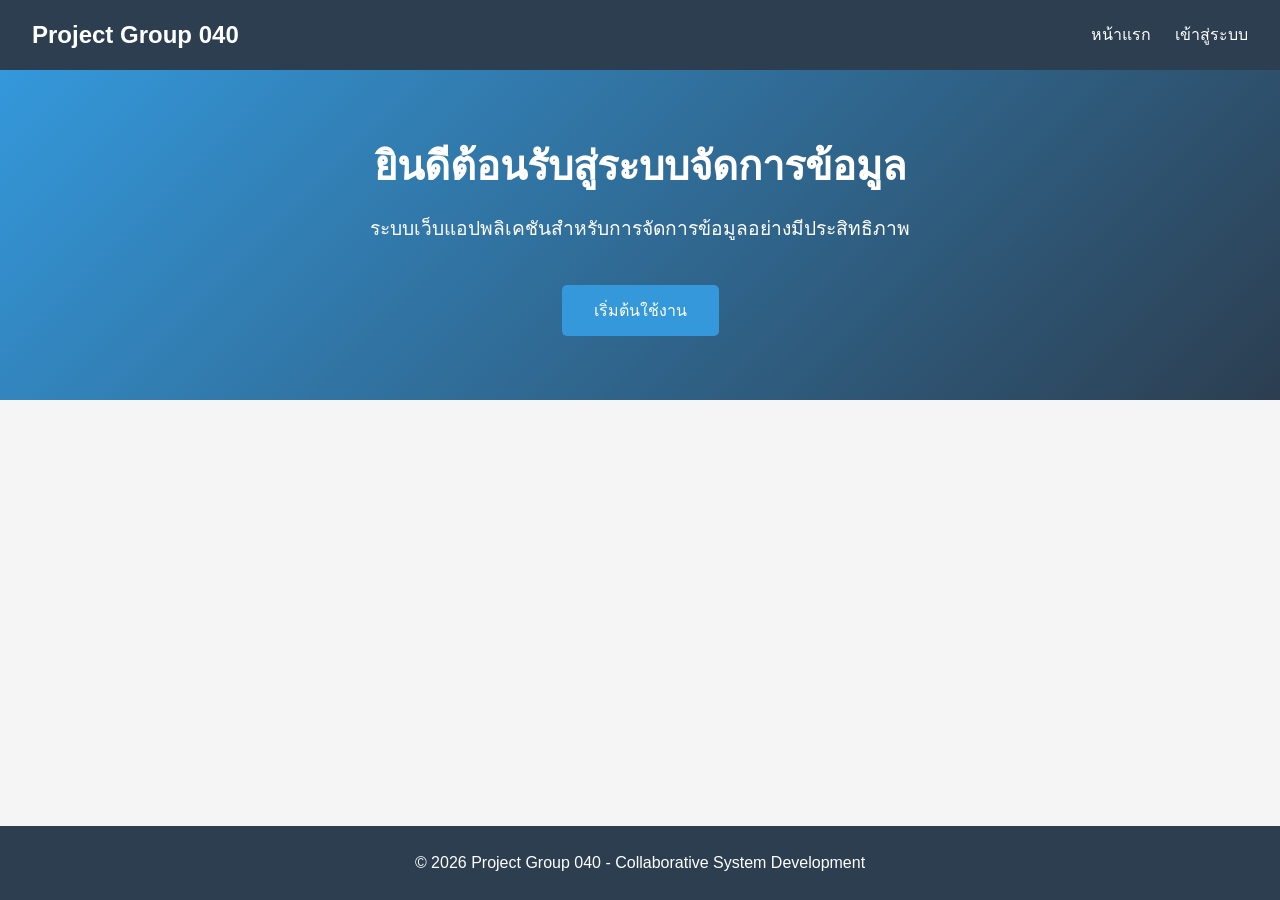
<file: index.html>
<!DOCTYPE html>
<html lang="th">
<head>
    <meta charset="UTF-8">
    <meta name="viewport" content="width=device-width, initial-scale=1.0">
    <title>หน้าแรก - Project Group 040</title>
    <link rel="stylesheet" href="assets/style.css">
</head>
<body>
    <header>
        <nav>
            <h2>Project Group 040</h2>
            <ul>
                <li><a href="index.html">หน้าแรก</a></li>
                <li><a href="login.html">เข้าสู่ระบบ</a></li>
            </ul>
        </nav>
    </header>

    <main>
        <section class="hero">
            <h1>ยินดีต้อนรับสู่ระบบจัดการข้อมูล</h1>
            <p>ระบบเว็บแอปพลิเคชันสำหรับการจัดการข้อมูลอย่างมีประสิทธิภาพ</p>
            <a href="login.html" class="btn-login">เริ่มต้นใช้งาน</a>
        </section>
    </main>

    <footer>
        <p>&copy; 2026 Project Group 040 - Collaborative System Development</p>
    </footer>
</body>
</html>
</file>
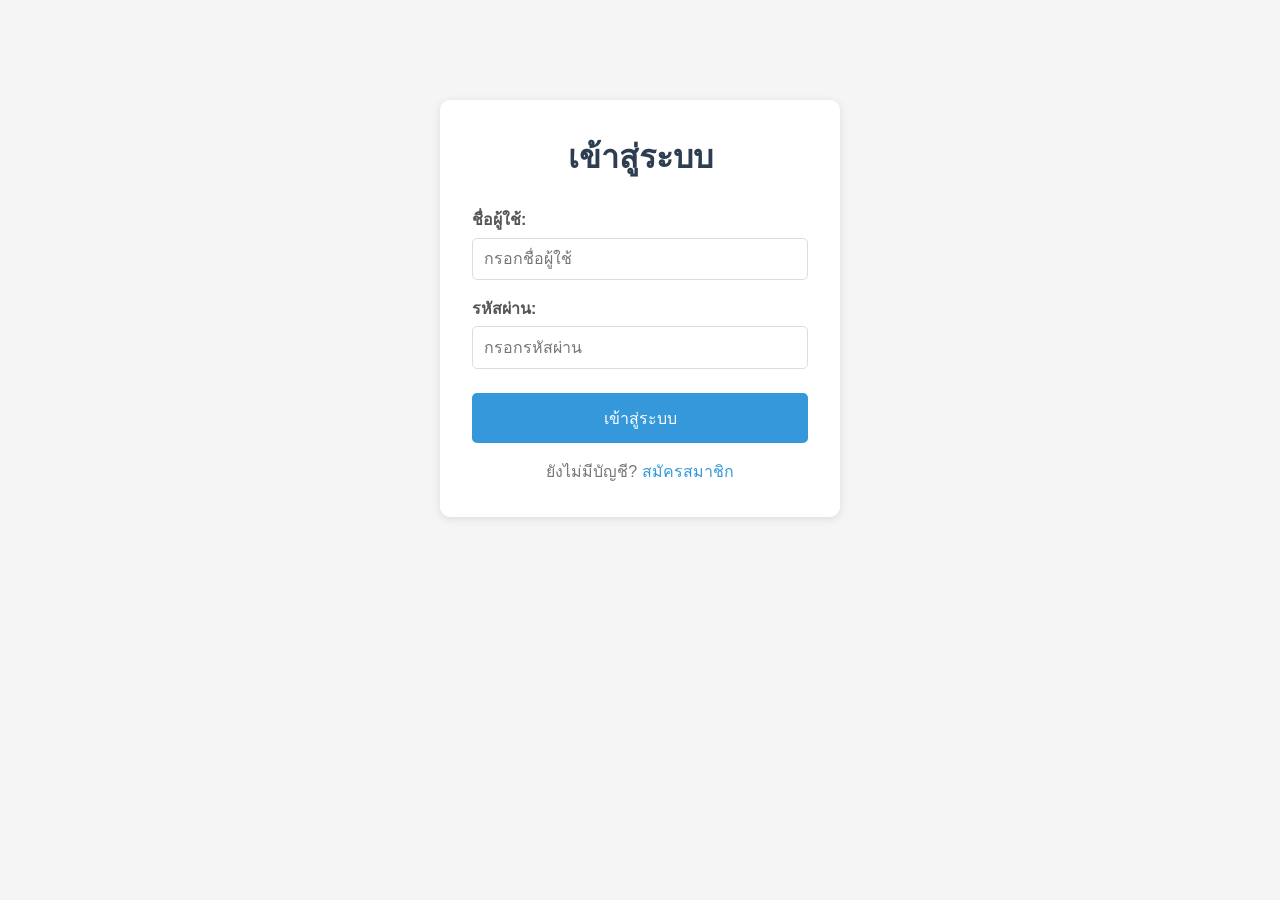
<file: login.html>
<!DOCTYPE html>
<html lang="th">
<head>
    <meta charset="UTF-8">
    <meta name="viewport" content="width=device-width, initial-scale=1.0">
    <title>ระบบเข้าสู่ระบบ - Project Group 040</title>
    <link rel="stylesheet" href="assets/style.css">
</head>
<body>
    <div class="login-container">
        <h1>เข้าสู่ระบบ</h1>
        <form id="loginForm" action="#" method="POST">
            <div class="form-group">
                <label for="username">ชื่อผู้ใช้:</label>
                <input type="text" id="username" name="username" placeholder="กรอกชื่อผู้ใช้" required>
            </div>
            <div class="form-group">
                <label for="password">รหัสผ่าน:</label>
                <input type="password" id="password" name="password" placeholder="กรอกรหัสผ่าน" required>
            </div>
            <button type="submit" class="btn-login">เข้าสู่ระบบ</button>
        </form>
        <p class="register-link">ยังไม่มีบัญชี? <a href="#">สมัครสมาชิก</a></p>
    </div>

    <script>
        document.getElementById('loginForm').addEventListener('submit', function(e) {
            e.preventDefault();
            const username = document.getElementById('username').value;
            const password = document.getElementById('password').value;
            
            if (username && password) {
                alert('กำลังเข้าสู่ระบบ...');
                // TODO: เชื่อมต่อ API สำหรับการยืนยันตัวตน
            }
        });
    </script>
</body>
</html>
</file>
<file: assets/style.css>
/* Global Styles */
* {
    margin: 0;
    padding: 0;
    box-sizing: border-box;
}

body {
    font-family: 'Segoe UI', Tahoma, Geneva, Verdana, sans-serif;
    background-color: #f5f5f5;
    color: #333;
    line-height: 1.6;
}

/* Navigation */
nav {
    background-color: #2c3e50;
    color: white;
    padding: 1rem 2rem;
    display: flex;
    justify-content: space-between;
    align-items: center;
}

nav ul {
    list-style: none;
    display: flex;
    gap: 1.5rem;
}

nav ul li a {
    color: white;
    text-decoration: none;
    transition: color 0.3s;
}

nav ul li a:hover {
    color: #3498db;
}

/* Login Container */
.login-container {
    max-width: 400px;
    margin: 100px auto;
    padding: 2rem;
    background-color: white;
    border-radius: 10px;
    box-shadow: 0 2px 10px rgba(0, 0, 0, 0.1);
    text-align: center;
}

.login-container h1 {
    margin-bottom: 1.5rem;
    color: #2c3e50;
}

.form-group {
    margin-bottom: 1rem;
    text-align: left;
}

.form-group label {
    display: block;
    margin-bottom: 0.3rem;
    font-weight: bold;
    color: #555;
}

.form-group input {
    width: 100%;
    padding: 0.7rem;
    border: 1px solid #ddd;
    border-radius: 5px;
    font-size: 1rem;
    transition: border-color 0.3s;
}

.form-group input:focus {
    outline: none;
    border-color: #3498db;
}

/* Buttons */
.btn-login {
    display: inline-block;
    width: 100%;
    padding: 0.8rem;
    background-color: #3498db;
    color: white;
    border: none;
    border-radius: 5px;
    font-size: 1rem;
    cursor: pointer;
    text-decoration: none;
    text-align: center;
    transition: background-color 0.3s;
    margin-top: 0.5rem;
}

.btn-login:hover {
    background-color: #2980b9;
}

/* Register Link */
.register-link {
    margin-top: 1rem;
    color: #777;
}

.register-link a {
    color: #3498db;
    text-decoration: none;
}

/* Hero Section */
.hero {
    text-align: center;
    padding: 4rem 2rem;
    background: linear-gradient(135deg, #3498db, #2c3e50);
    color: white;
}

.hero h1 {
    font-size: 2.5rem;
    margin-bottom: 1rem;
}

.hero p {
    font-size: 1.2rem;
    margin-bottom: 2rem;
}

.hero .btn-login {
    width: auto;
    padding: 0.8rem 2rem;
    display: inline-block;
}

/* Footer */
footer {
    text-align: center;
    padding: 1.5rem;
    background-color: #2c3e50;
    color: white;
    position: fixed;
    bottom: 0;
    width: 100%;
}
</file>
